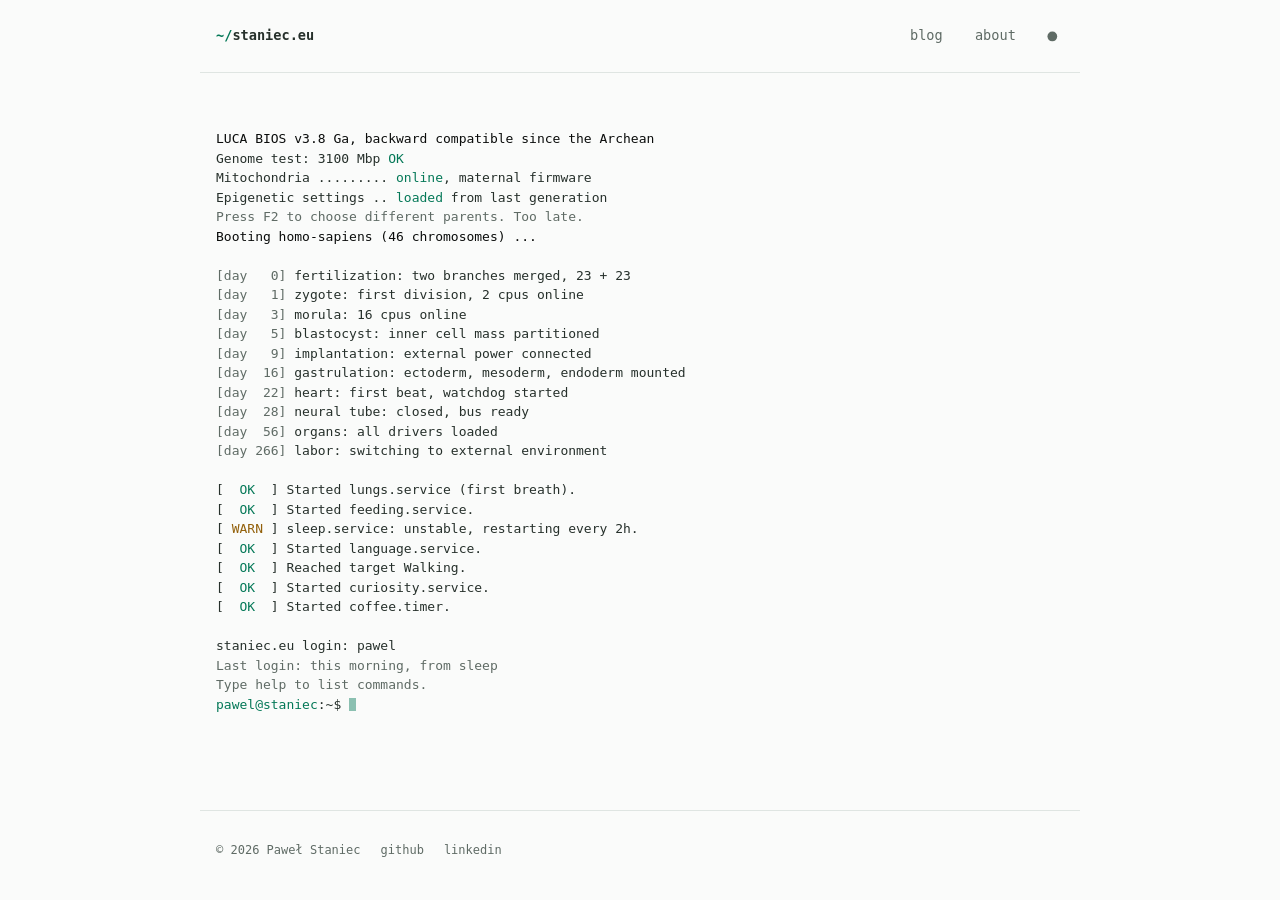
<file: index.html>
<!doctype html>
<html lang="en">
<head>
  <meta charset="utf-8">
  <meta name="viewport" content="width=device-width, initial-scale=1">
  <meta name="color-scheme" content="light dark">
  <script>(function(){var t;try{t=localStorage.getItem('theme')}catch(e){}document.documentElement.dataset.theme=t==='light'||t==='dark'?t:matchMedia('(prefers-color-scheme: light)').matches?'light':'dark'})()</script>
  <meta name="theme-color" content="#0a0c0b" media="(prefers-color-scheme: dark)">
  <meta name="theme-color" content="#fafbfa" media="(prefers-color-scheme: light)">
  <meta name="description" content="Paweł Staniec, booting since conception.">
  <title>staniec.eu</title>
  <link rel="preload" href="/style.css" as="style">
  <link rel="stylesheet" href="/style.css">
</head>
<body>
  <div class="container">
    <header class="site-header">
      <a href="/" class="site-name"><span class="type" style="--n:12;--t:.25"><span class="tilde">~/</span>staniec.eu</span><i class="caret logo-caret" aria-hidden="true"></i></a>
      <nav>
        <a href="https://pawel.staniec.eu" class="cd"><span class="cmd" aria-hidden="true">cd </span>Blog<i class="caret" aria-hidden="true"></i></a>
        <a href="/about.html" class="cd"><span class="cmd" aria-hidden="true">cd </span>About<i class="caret" aria-hidden="true"></i></a>
        <button type="button" id="theme-toggle" class="theme-toggle" aria-label="Dark mode"></button>
      </nav>
    </header>

    <main>
      <h1 class="sr-only">Paweł Staniec</h1>
      <div class="console">
<div class="a bright" style="--t:1.3">LUCA BIOS v3.8 Ga, backward compatible since the Archean</div>
<div class="a" style="--t:1.6">Genome test: <span class="count" style="--t:1.6"></span> Mbp<span class="a ok" style="--t:2.7"> OK</span></div>
<div class="a" style="--t:2.9">Mitochondria ......... <span class="ok">online</span>, maternal firmware</div>
<div class="a" style="--t:3.1">Epigenetic settings .. <span class="ok">loaded</span> from last generation</div>
<div class="a dim" style="--t:3.3">Press F2 to choose different parents. Too late.</div>
<div class="a bright" style="--t:3.8">Booting homo-sapiens (46 chromosomes) ...</div>
<div class="gap"></div>
<div class="a" style="--t:4.1"><span class="dim">[day   0]</span> fertilization: two branches merged, 23 + 23</div>
<div class="a" style="--t:4.35"><span class="dim">[day   1]</span> zygote: first division, 2 cpus online</div>
<div class="a" style="--t:4.65"><span class="dim">[day   3]</span> morula: 16 cpus online</div>
<div class="a" style="--t:4.9"><span class="dim">[day   5]</span> blastocyst: inner cell mass partitioned</div>
<div class="a" style="--t:5.15"><span class="dim">[day   9]</span> implantation: external power connected</div>
<div class="a" style="--t:5.45"><span class="dim">[day  16]</span> gastrulation: ectoderm, mesoderm, endoderm mounted</div>
<div class="a" style="--t:5.85"><span class="dim">[day  22]</span> heart: first beat, watchdog started</div>
<div class="a" style="--t:6.2"><span class="dim">[day  28]</span> neural tube: closed, bus ready</div>
<div class="a" style="--t:6.5"><span class="dim">[day  56]</span> organs: all drivers loaded</div>
<div class="a" style="--t:6.9"><span class="dim">[day 266]</span> labor: switching to external environment</div>
<div class="gap"></div>
<div class="a" style="--t:7.4">[<span class="ok">  OK  </span>] Started lungs.service (first breath).</div>
<div class="a" style="--t:7.65">[<span class="ok">  OK  </span>] Started feeding.service.</div>
<div class="a" style="--t:7.85">[<span class="warn"> WARN </span>] sleep.service: unstable, restarting every 2h.</div>
<div class="a" style="--t:8.3">[<span class="ok">  OK  </span>] Started language.service.</div>
<div class="a" style="--t:8.5">[<span class="ok">  OK  </span>] Reached target Walking.</div>
<div class="a" style="--t:8.7">[<span class="ok">  OK  </span>] Started curiosity.service.</div>
<div class="a" style="--t:8.9">[<span class="ok">  OK  </span>] Started coffee.timer.</div>
<div class="gap"></div>
<div class="a" style="--t:9.3">staniec.eu login: <span class="type" style="--n:5;--t:9.5">pawel</span></div>
<div class="a dim" style="--t:10">Last login: this morning, from sleep</div>
<div class="a dim" style="--t:10.2">Type help to list commands.</div>
<div id="out" aria-live="polite"></div>
<div class="a shell-line" style="--t:10.4"><span class="shell-prompt"><span class="user">pawel@staniec</span>:~$</span><form id="shell" class="cmdline" autocomplete="off"><label class="sr-only" for="cmd">Command</label><input id="cmd" type="text" maxlength="60" autocapitalize="off" autocorrect="off" spellcheck="false" enterkeyhint="go"><i id="cmd-caret" class="caret" aria-hidden="true"></i></form></div>
      </div>
    </main>

    <footer class="site-footer">
      <span>&copy; <span id="yr"></span> Paweł Staniec</span>
      <a href="https://github.com/pawelst" rel="noopener">github</a>
      <a href="https://linkedin.com/in/pawelstaniec" rel="noopener">linkedin</a>
    </footer>
  </div>
  <script>document.getElementById('yr').textContent = new Date().getFullYear();</script>
  <script>
    (function () {
      var root = document.documentElement;
      var button = document.getElementById('theme-toggle');
      var systemLight = matchMedia('(prefers-color-scheme: light)');

      function apply(theme) {
        root.dataset.theme = theme;
        button.setAttribute('aria-pressed', theme === 'dark');
      }

      window.setTheme = function (theme) {
        theme = theme || (root.dataset.theme === 'dark' ? 'light' : 'dark');
        apply(theme);
        try { localStorage.setItem('theme', theme); } catch (e) {}
        return theme;
      };

      button.addEventListener('click', function () { window.setTheme(); });
      systemLight.addEventListener('change', function (event) {
        var saved = null;
        try { saved = localStorage.getItem('theme'); } catch (e) {}
        if (!saved) apply(event.matches ? 'light' : 'dark');
      });
      apply(root.dataset.theme);
    })();
  </script>
  <script>
    (function () {
      var routes = new Map([['cd blog', 'https://pawel.staniec.eu'], ['cd about', '/about.html'], ['cd kubernetes-training', '/kubernetes-training.html'], ['cd kubernetes-tutorial', '/kubernetes-training.html']]);
      var help = 'Available commands:\n  ls            list directories\n  cd blog       open the blog\n  cd about      open the about page\n  theme         toggle light/dark mode\n  theme light   use light mode\n  theme dark    use dark mode\n  help          show this list';
      var form = document.getElementById('shell');
      var input = document.getElementById('cmd');
      var caret = document.getElementById('cmd-caret');
      var out = document.getElementById('out');
      var consoleEl = document.querySelector('.console');

      function print(text, className) {
        var line = document.createElement('div');
        if (className) line.className = className;
        line.textContent = text;
        out.appendChild(line);
      }

      function echo(command) {
        var line = document.createElement('div');
        var user = document.createElement('span');
        user.className = 'user';
        user.textContent = 'pawel@staniec';
        line.append(user, ':~$ ' + command);
        out.appendChild(line);
      }

      function syncCaret() {
        caret.style.setProperty('--c', input.selectionStart);
      }

      form.addEventListener('submit', function (event) {
        event.preventDefault();
        var command = input.value.trim().replace(/\s+/g, ' ');
        input.value = '';
        syncCaret();
        echo(command);
        var theme = /^theme(?: (light|dark))?$/.exec(command);
        if (command === 'help') print(help);
        else if (command === 'ls') print('about  blog  kubernetes-tutorial');
        else if (theme) print('theme set to ' + window.setTheme(theme[1]));
        else if (routes.has(command)) location.href = routes.get(command);
        else if (command) print('unknown command: ' + command, 'warn');
        form.scrollIntoView({ block: 'nearest' });
      });

      ['input', 'keyup', 'click'].forEach(function (name) {
        input.addEventListener(name, syncCaret);
      });

      consoleEl.addEventListener('click', function () {
        if (String(getSelection()) === '') input.focus({ preventScroll: true });
      });

      if (matchMedia('(hover: hover)').matches) {
        var delay = matchMedia('(prefers-reduced-motion: reduce)').matches ? 0 : 10500;
        setTimeout(function () {
          if (document.activeElement === document.body) input.focus({ preventScroll: true });
        }, delay);
      }
    })();
  </script>
</body>
</html>
</file>
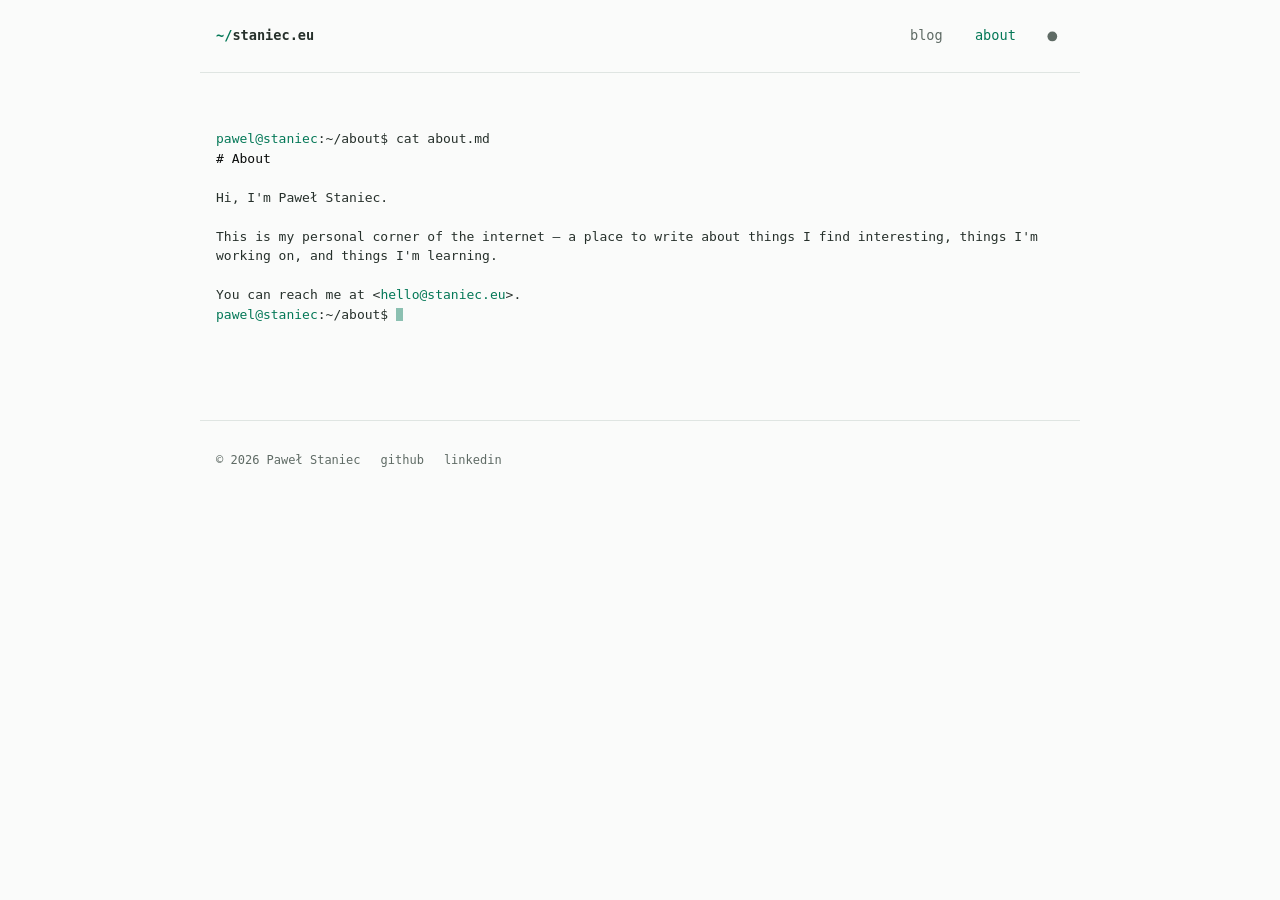
<file: about.html>
<!doctype html>
<html lang="en">
<head>
  <meta charset="utf-8">
  <meta name="viewport" content="width=device-width, initial-scale=1">
  <meta name="color-scheme" content="light dark">
  <script>(function(){var t;try{t=localStorage.getItem('theme')}catch(e){}document.documentElement.dataset.theme=t==='light'||t==='dark'?t:matchMedia('(prefers-color-scheme: light)').matches?'light':'dark'})()</script>
  <meta name="description" content="About Paweł Staniec.">
  <title>About &mdash; staniec.eu</title>
  <link rel="preload" href="/style.css" as="style">
  <link rel="stylesheet" href="/style.css">
</head>
<body>
  <div class="container">
    <header class="site-header">
      <a href="/" class="site-name"><span class="tilde">~/</span>staniec.eu</a>
      <nav>
        <a href="https://pawel.staniec.eu" class="cd"><span class="cmd" aria-hidden="true">cd </span>Blog<i class="caret" aria-hidden="true"></i></a>
        <a href="/about.html" class="cd active"><span class="cmd" aria-hidden="true">cd </span>About<i class="caret" aria-hidden="true"></i></a>
        <button type="button" id="theme-toggle" class="theme-toggle" aria-label="Dark mode"></button>
      </nav>
    </header>

    <main>
      <h1 class="sr-only">About</h1>
      <div class="console">
<div><span class="user">pawel@staniec</span>:~/about$ <span class="type" style="--n:12;--t:.3">cat about.md</span><i class="caret typing-caret" style="--t:1.25" aria-hidden="true"></i></div>
<div class="a md bright" style="--t:1.4" aria-hidden="true"># About</div>
<div class="gap md"></div>
<div class="a md" style="--t:1.5">Hi, I'm Paweł Staniec.</div>
<div class="gap md"></div>
<div class="a md" style="--t:1.6">This is my personal corner of the internet — a place to write about things I find interesting, things I'm working on, and things I'm learning.</div>
<div class="gap md"></div>
<div class="a md" style="--t:1.7">You can reach me at &lt;<a href="mailto:hello@staniec.eu">hello@staniec.eu</a>&gt;.</div>
<div id="out" aria-live="polite"></div>
<div class="a shell-line" style="--t:1.85"><span class="shell-prompt"><span class="user">pawel@staniec</span>:~/about$</span><form id="shell" class="cmdline" autocomplete="off"><label class="sr-only" for="cmd">Command</label><input id="cmd" type="text" maxlength="60" autocapitalize="off" autocorrect="off" spellcheck="false" enterkeyhint="go"><i id="cmd-caret" class="caret" aria-hidden="true"></i></form></div>
      </div>
    </main>

    <footer class="site-footer">
      <span>&copy; <span id="yr"></span> Paweł Staniec</span>
      <a href="https://github.com/pawelst" rel="noopener">github</a>
      <a href="https://linkedin.com/in/pawelstaniec" rel="noopener">linkedin</a>
    </footer>
  </div>
  <script>document.getElementById('yr').textContent = new Date().getFullYear();</script>
  <script>
    (function () {
      var root = document.documentElement;
      var button = document.getElementById('theme-toggle');
      var systemLight = matchMedia('(prefers-color-scheme: light)');

      function apply(theme) {
        root.dataset.theme = theme;
        button.setAttribute('aria-pressed', theme === 'dark');
      }

      window.setTheme = function (theme) {
        theme = theme || (root.dataset.theme === 'dark' ? 'light' : 'dark');
        apply(theme);
        try { localStorage.setItem('theme', theme); } catch (e) {}
        return theme;
      };

      button.addEventListener('click', function () { window.setTheme(); });
      systemLight.addEventListener('change', function (event) {
        var saved = null;
        try { saved = localStorage.getItem('theme'); } catch (e) {}
        if (!saved) apply(event.matches ? 'light' : 'dark');
      });
      apply(root.dataset.theme);
    })();
  </script>
  <script>
    (function () {
      var blog = 'https://pawel.staniec.eu';
      var routes = new Map([['cd', '/'], ['cd ..', '/'], ['cd ~', '/'], ['cd blog', blog], ['cd ../blog', blog]]);
      var help = 'Available commands:\n  cat about.md  print this page again\n  cd ..         back to the home page\n  cd blog       open the blog\n  theme         toggle light/dark mode\n  theme light   use light mode\n  theme dark    use dark mode\n  help          show this list';
      var form = document.getElementById('shell');
      var input = document.getElementById('cmd');
      var caret = document.getElementById('cmd-caret');
      var out = document.getElementById('out');
      var consoleEl = document.querySelector('.console');

      function print(text, className) {
        var line = document.createElement('div');
        if (className) line.className = className;
        line.textContent = text;
        out.appendChild(line);
      }

      function echo(command) {
        var line = document.createElement('div');
        var user = document.createElement('span');
        user.className = 'user';
        user.textContent = 'pawel@staniec';
        line.append(user, ':~/about$ ' + command);
        out.appendChild(line);
      }

      function aboutText() {
        return Array.from(consoleEl.querySelectorAll('.md'), function (el) { return el.textContent; }).join('\n');
      }

      function syncCaret() {
        caret.style.setProperty('--c', input.selectionStart);
      }

      form.addEventListener('submit', function (event) {
        event.preventDefault();
        var command = input.value.trim().replace(/\s+/g, ' ');
        input.value = '';
        syncCaret();
        echo(command);
        var theme = /^theme(?: (light|dark))?$/.exec(command);
        if (command === 'help') print(help);
        else if (command === 'cat about.md') print(aboutText());
        else if (theme) print('theme set to ' + window.setTheme(theme[1]));
        else if (routes.has(command)) location.href = routes.get(command);
        else if (command) print('unknown command: ' + command, 'warn');
        form.scrollIntoView({ block: 'nearest' });
      });

      ['input', 'keyup', 'click'].forEach(function (name) {
        input.addEventListener(name, syncCaret);
      });

      consoleEl.addEventListener('click', function () {
        if (String(getSelection()) === '') input.focus({ preventScroll: true });
      });

      if (matchMedia('(hover: hover)').matches) {
        var delay = matchMedia('(prefers-reduced-motion: reduce)').matches ? 0 : 1900;
        setTimeout(function () {
          if (document.activeElement === document.body) input.focus({ preventScroll: true });
        }, delay);
      }
    })();
  </script>
</body>
</html>
</file>
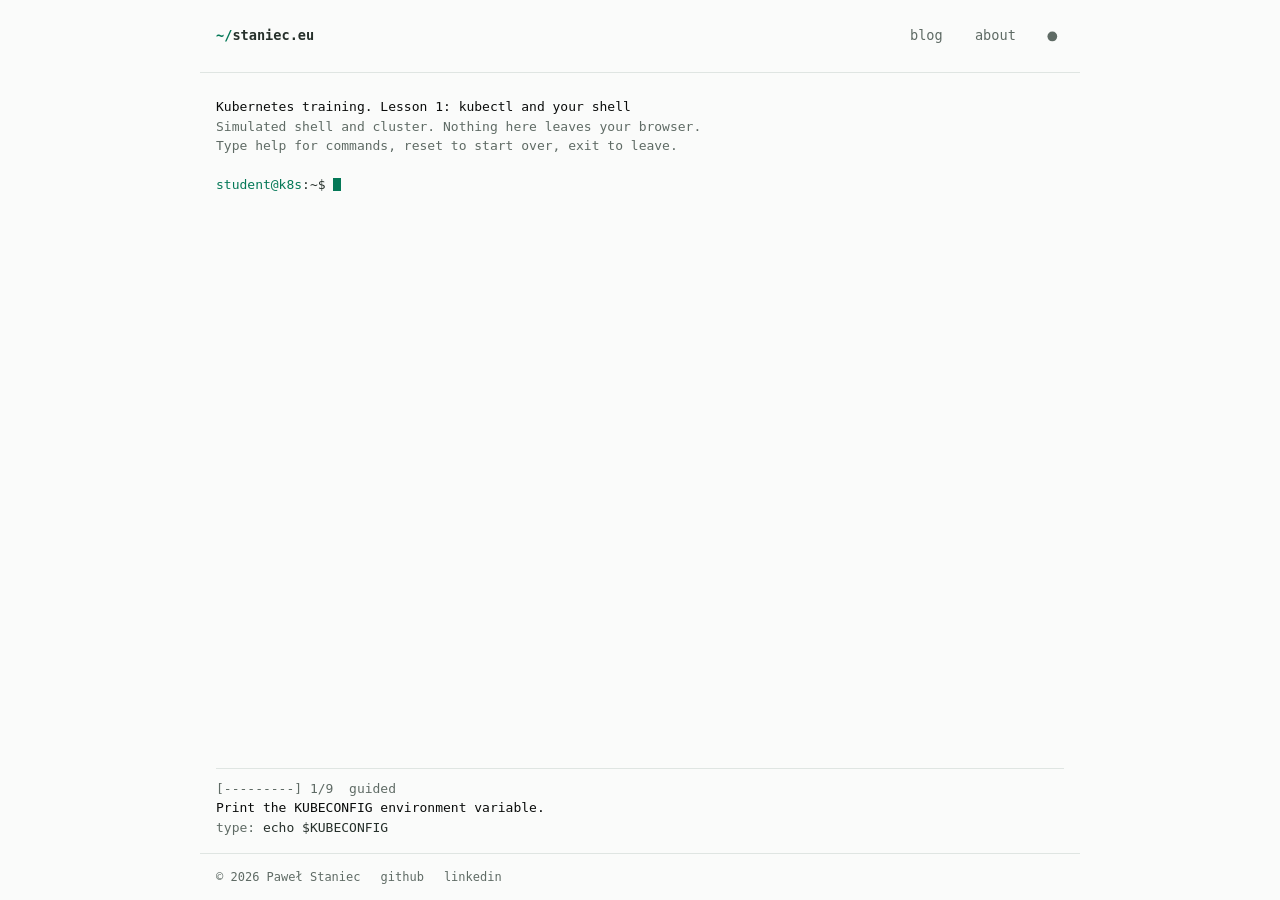
<file: kubernetes-training.html>
<!doctype html>
<html lang="en">
<head>
  <meta charset="utf-8">
  <meta name="viewport" content="width=device-width, initial-scale=1">
  <meta name="color-scheme" content="light dark">
  <script>(function(){var t;try{t=localStorage.getItem('theme')}catch(e){}document.documentElement.dataset.theme=t==='light'||t==='dark'?t:matchMedia('(prefers-color-scheme: light)').matches?'light':'dark'})()</script>
  <meta name="robots" content="noindex">
  <meta name="description" content="Kubernetes training in a simulated terminal.">
  <title>Kubernetes training, staniec.eu</title>
  <link rel="preload" href="/style.css" as="style">
  <link rel="stylesheet" href="/style.css">
</head>
<body class="lesson-page">
  <div class="container">
    <header class="site-header">
      <a href="/" class="site-name"><span class="tilde">~/</span>staniec.eu</a>
      <nav>
        <a href="https://pawel.staniec.eu" class="cd"><span class="cmd" aria-hidden="true">cd </span>Blog<i class="caret" aria-hidden="true"></i></a>
        <a href="/about.html" class="cd"><span class="cmd" aria-hidden="true">cd </span>About<i class="caret" aria-hidden="true"></i></a>
        <button type="button" id="theme-toggle" class="theme-toggle" aria-label="Dark mode"></button>
      </nav>
    </header>

    <main>
      <h1 class="sr-only">Kubernetes training</h1>
      <div class="console">
<div class="a bright" style="--t:.2">Kubernetes training. Lesson 1: kubectl and your shell</div>
<div class="a dim" style="--t:.4">Simulated shell and cluster. Nothing here leaves your browser.</div>
<div class="a dim" style="--t:.6">Type help for commands, reset to start over, exit to leave.</div>
<div class="gap"></div>
<div id="out" aria-live="polite"></div>
<div class="a shell-line" style="--t:.8"><span class="shell-prompt"><span class="user">student@k8s</span>:~$</span><form id="shell" class="cmdline" autocomplete="off"><label class="sr-only" for="cmd">Command</label><input id="cmd" type="text" maxlength="120" autocapitalize="off" autocorrect="off" spellcheck="false" enterkeyhint="go"><i id="cmd-caret" class="caret" aria-hidden="true"></i></form></div>
      </div>
      <div id="status" class="a lesson-status" style="--t:.8"><div id="progress" class="dim"></div><div id="goal" class="bright" aria-live="polite"></div><div id="hint"></div></div>
    </main>

    <footer class="site-footer">
      <span>&copy; <span id="yr"></span> Paweł Staniec</span>
      <a href="https://github.com/pawelst" rel="noopener">github</a>
      <a href="https://linkedin.com/in/pawelstaniec" rel="noopener">linkedin</a>
    </footer>
  </div>
  <script>document.getElementById('yr').textContent = new Date().getFullYear();</script>
  <script>
    (function () {
      var root = document.documentElement;
      var button = document.getElementById('theme-toggle');
      var systemLight = matchMedia('(prefers-color-scheme: light)');

      function apply(theme) {
        root.dataset.theme = theme;
        button.setAttribute('aria-pressed', theme === 'dark');
      }

      window.setTheme = function (theme) {
        theme = theme || (root.dataset.theme === 'dark' ? 'light' : 'dark');
        apply(theme);
        try { localStorage.setItem('theme', theme); } catch (e) {}
        return theme;
      };

      button.addEventListener('click', function () { window.setTheme(); });
      systemLight.addEventListener('change', function (event) {
        var saved = null;
        try { saved = localStorage.getItem('theme'); } catch (e) {}
        if (!saved) apply(event.matches ? 'light' : 'dark');
      });
      apply(root.dataset.theme);
    })();
  </script>
  <script>
    (function () {
      var HOME = '/home/student';
      var CONFIG = HOME + '/.kube/config';
      var BASHRC = HOME + '/.bashrc';

      var CONFIG_FILE = [
        'apiVersion: v1',
        'kind: Config',
        'current-context: training',
        'clusters:',
        '- name: training',
        '  cluster:',
        '    server: https://10.0.0.10:6443',
        'contexts:',
        '- name: training',
        '  context:',
        '    cluster: training',
        '    user: student',
        '    namespace: default',
        'users:',
        '- name: student',
        '  user:',
        '    client-certificate-data: REDACTED',
        '    client-key-data: REDACTED'
      ].join('\n');

      var NODES = [
        'NAME       STATUS   ROLES           AGE   VERSION',
        'cp-1       Ready    control-plane   12d   v1.33.1',
        'worker-1   Ready    <none>          12d   v1.33.1',
        'worker-2   Ready    <none>          12d   v1.33.1'
      ];

      var POD_HEADER = 'NAME                           READY   STATUS    RESTARTS   AGE';
      var PODS = {
        'kube-system': [
          'coredns-5d78c9869d-7xk2p',
          'coredns-5d78c9869d-q9vnt',
          'etcd-cp-1',
          'kube-apiserver-cp-1',
          'kube-controller-manager-cp-1',
          'kube-proxy-8hz4l',
          'kube-proxy-fj2wd',
          'kube-proxy-tm6rc',
          'kube-scheduler-cp-1'
        ],
        monitoring: [
          'grafana-6f9d8c7b5d-x2lmk',
          'node-exporter-5kq9z',
          'node-exporter-h7dpl',
          'node-exporter-vr2cn',
          'prometheus-server-0'
        ]
      };

      var NAMESPACES = [
        'NAME              STATUS   AGE',
        'default           Active   12d',
        'kube-node-lease   Active   12d',
        'kube-public       Active   12d',
        'kube-system       Active   12d',
        'monitoring        Active   12d'
      ];

      var RESOURCES = {
        no: 'nodes', node: 'nodes', nodes: 'nodes',
        po: 'pods', pod: 'pods', pods: 'pods',
        ns: 'namespaces', namespace: 'namespaces', namespaces: 'namespaces'
      };

      // Each step passes on the state it reaches, so any valid command counts.
      // Guided steps introduce every new command. Later phases may only reuse them.
      var steps = [
        {
          phase: 'guided',
          goal: 'Print the KUBECONFIG environment variable.',
          hint: 'echo $KUBECONFIG',
          commands: ['echo $NAME   print a variable'],
          done: function (s) { return s.last && s.last.kind === 'kubeconfig'; },
          learned: 'kubectl reads clusters, credentials and the current context from this file. If KUBECONFIG is unset, it falls back to ~/.kube/config.'
        },
        {
          phase: 'guided',
          goal: 'Ask kubectl which context it is using.',
          hint: 'kubectl config current-context',
          commands: ['kubectl config current-context'],
          done: function (s) { return s.last && s.last.kind === 'context'; },
          learned: 'A context names a cluster, a user and a default namespace. Check it before you run anything you can\'t undo.'
        },
        {
          phase: 'guided',
          goal: 'Make k a shell alias for kubectl.',
          hint: 'alias k=kubectl',
          commands: ['alias name=value   no spaces around ='],
          done: function (s) { return s.aliases.k === 'kubectl'; },
          learned: 'The shell swaps k for kubectl before running the command. kubectl never knows.'
        },
        {
          phase: 'guided',
          goal: 'Using k, list the pods in the kube-system namespace.',
          hint: 'k get pods -n kube-system',
          commands: ['k get pods', '-n <namespace>   run one command in that namespace'],
          done: function (s) { return podsIn(s, 'kube-system') && s.last.via; },
          near: function (s) { return podsIn(s, 'kube-system'); },
          learned: 'Everything after k goes to kubectl unchanged. -n picks the namespace for one command. Without it, kubectl uses the one from your context, here default.'
        },
        {
          phase: 'guided',
          goal: 'Aliases die with the shell. Append yours to ~/.bashrc so new shells get it.',
          hint: "echo 'alias k=kubectl' >> ~/.bashrc",
          commands: ["echo 'text' >> file   append a line to a file"],
          done: function (s) { return bashrcHasAlias(s); },
          learned: '>> appends to a file. Interactive shells read ~/.bashrc on startup, so every new shell has k.'
        },
        {
          phase: 'prompted',
          goal: 'Using k, list the nodes in the cluster.',
          hint: 'k get nodes',
          commands: ['k get <resource>'],
          done: function (s) { return isGet(s, 'nodes') && s.last.via; },
          near: function (s) { return isGet(s, 'nodes'); },
          learned: 'Same shape as before with a different resource: k get <resource>.'
        },
        {
          phase: 'prompted',
          goal: 'Using k, list the pods in the monitoring namespace.',
          hint: 'k get pods -n monitoring',
          commands: ['k get pods', '-n <namespace>   run one command in that namespace'],
          done: function (s) { return podsIn(s, 'monitoring') && s.last.via; },
          near: function (s) { return podsIn(s, 'monitoring'); },
          learned: 'Same command, different -n. Pods live in one namespace. Nodes belong to the whole cluster, so they need no -n.'
        },
        {
          phase: 'on your own',
          goal: 'Using k, print the current context.',
          commands: ['kubectl config current-context', 'k   your alias for kubectl'],
          done: function (s) { return s.last && s.last.kind === 'context' && s.last.via; },
          near: function (s) { return s.last && s.last.kind === 'context'; },
          learned: 'k works for every kubectl command, not only get.'
        },
        {
          phase: 'on your own',
          goal: 'Using k, list the pods in the kube-system namespace.',
          commands: ['k get pods', '-n <namespace>   run one command in that namespace'],
          done: function (s) { return podsIn(s, 'kube-system') && s.last.via; },
          near: function (s) { return podsIn(s, 'kube-system'); },
          learned: 'You can check which config and context you are on, and every new shell has the short form.'
        }
      ];

      var form = document.getElementById('shell');
      var input = document.getElementById('cmd');
      var caret = document.getElementById('cmd-caret');
      var out = document.getElementById('out');
      var progressEl = document.getElementById('progress');
      var goalEl = document.getElementById('goal');
      var hintEl = document.getElementById('hint');
      var consoleEl = document.querySelector('.console');

      var state, step;
      var history = [];
      var historyAt = 0;

      function fresh() {
        var files = {};
        files[CONFIG] = CONFIG_FILE;
        files[BASHRC] = '# ~/.bashrc';
        return { env: { HOME: HOME, KUBECONFIG: CONFIG }, aliases: {}, files: files, last: null };
      }

      function isGet(s, resource) {
        return s.last && s.last.kind === 'get' && s.last.resource === resource;
      }

      function podsIn(s, namespace) {
        return isGet(s, 'pods') && s.last.ns === namespace;
      }

      function podRow(name) {
        return name.padEnd(31) + '1/1     Running   0          12d';
      }

      function bashrcHasAlias(s) {
        return s.files[BASHRC].split('\n').some(function (line) {
          var words = tokenize(line, s.env);
          return words && words[0] === 'alias' && words.indexOf('k=kubectl') > 0;
        });
      }

      // Splits a command line the way a shell would: quotes, $VAR, ~, and the | > >> operators.
      function tokenize(line, env) {
        var words = [], current = '', started = false, quote = null, i = 0;

        function flush() {
          if (started) words.push(current);
          current = '';
          started = false;
        }

        function expand() {
          var match = /^\$(?:(\w+)|\{(\w+)\})/.exec(line.slice(i));
          if (!match) { current += '$'; started = true; i++; return; }
          current += env[match[1] || match[2]] || '';
          if (quote) started = true; else started = started || current !== '';
          i += match[0].length;
        }

        while (i < line.length) {
          var c = line[i];
          if (quote === "'") {
            if (c === "'") quote = null; else current += c;
            i++;
          } else if (quote === '"') {
            if (c === '$') { expand(); continue; }
            if (c === '"') quote = null; else current += c;
            i++;
          } else if (c === ' ') {
            flush();
            i++;
          } else if (c === "'" || c === '"') {
            quote = c;
            started = true;
            i++;
          } else if (c === '$') {
            expand();
          } else if (c === '|') {
            flush();
            words.push({ op: '|' });
            i++;
          } else if (c === '>') {
            flush();
            var append = line[i + 1] === '>';
            words.push({ op: append ? '>>' : '>' });
            i += append ? 2 : 1;
          } else if (c === '~' && !started && (i + 1 === line.length || /[\/ ]/.test(line[i + 1]))) {
            current += HOME;
            started = true;
            i++;
          } else {
            current += c;
            started = true;
            i++;
          }
        }
        if (quote) return null;
        flush();
        return words;
      }

      function resolvePath(path) {
        return path[0] === '/' ? path : HOME + '/' + path.replace(/^\.\//, '');
      }

      function kubectl(args, via) {
        var ns = null, all = false, rest = [];
        for (var i = 0; i < args.length; i++) {
          var a = args[i];
          if (a === '-n' || a === '--namespace') ns = args[++i];
          else if (/^(-n|--namespace)=/.test(a)) ns = a.slice(a.indexOf('=') + 1);
          else if (a === '-A' || a === '--all-namespaces') all = true;
          else if (a === '-o' || a === '--output') i++;
          else if (a[0] !== '-') rest.push(a);
        }

        var reachable = !state.env.KUBECONFIG || state.env.KUBECONFIG === CONFIG;

        if (rest[0] === 'config') {
          if (!reachable) return 'error: current-context is not set';
          if (rest[1] === 'current-context' || rest[1] === 'get-contexts' || rest[1] === 'view') {
            state.last = { kind: 'context', via: via };
            if (rest[1] === 'current-context') return 'training';
            if (rest[1] === 'view') return CONFIG_FILE;
            return 'CURRENT   NAME       CLUSTER    AUTHINFO   NAMESPACE\n*         training   training   student    default';
          }
          return 'error: unknown command "' + (rest[1] || '') + '" for "kubectl config"';
        }

        if (rest[0] === 'get') {
          if (!rest[1]) return 'error: Required resource not specified.';
          var resource = RESOURCES[rest[1]];
          if (!resource) return 'error: the server doesn\'t have a resource type "' + rest[1] + '"';
          if (!reachable) return 'The connection to the server localhost:8080 was refused - did you specify the right host or port?';
          state.last = { kind: 'get', resource: resource, ns: ns, via: via };
          if (resource === 'nodes') return NODES.join('\n');
          if (resource === 'namespaces') return NAMESPACES.join('\n');
          if (all) {
            var rows = ['NAMESPACE     ' + POD_HEADER];
            Object.keys(PODS).forEach(function (name) {
              PODS[name].forEach(function (pod) { rows.push(name.padEnd(14) + podRow(pod)); });
            });
            return rows.join('\n');
          }
          if (Object.prototype.hasOwnProperty.call(PODS, ns)) return [POD_HEADER].concat(PODS[ns].map(podRow)).join('\n');
          return 'No resources found in ' + (ns || 'default') + ' namespace.';
        }

        if (rest[0]) return 'error: unknown command "' + rest[0] + '" for "kubectl"';
        return 'kubectl controls the Kubernetes cluster manager.\nThis training shell knows: get, config.';
      }

      function setAlias(args) {
        if (!args.length) {
          return Object.keys(state.aliases).map(function (name) {
            return "alias " + name + "='" + state.aliases[name] + "'";
          }).join('\n');
        }
        var lines = [];
        args.forEach(function (arg) {
          var at = arg.indexOf('=');
          if (at === 0) lines.push('-bash: alias: `' + arg + "': invalid alias name");
          else if (at > 0) state.aliases[arg.slice(0, at)] = arg.slice(at + 1);
          else if (state.aliases[arg]) lines.push('alias ' + arg + "='" + state.aliases[arg] + "'");
          else lines.push('-bash: alias: ' + arg + ': not found');
        });
        return lines.join('\n');
      }

      function help() {
        var lines = ['Shell: help, clear, reset, exit'];
        if (steps[step]) lines.push('For this step:', '  ' + steps[step].commands.join('\n  '));
        return lines.join('\n');
      }

      // Returns the command's output.
      function execute(words, raw) {
        var name = words[0];
        var via = false;

        if (Object.prototype.hasOwnProperty.call(state.aliases, name)) {
          words = tokenize(state.aliases[name], state.env).concat(words.slice(1));
          via = words[0] === 'kubectl';
          name = words[0];
        }

        var args = words.slice(1);
        var result = '';

        switch (name) {
          case 'kubectl':
            return kubectl(args, via);
          case 'echo':
            result = args.join(' ');
            break;
          case 'printenv':
            result = args.length
              ? args.map(function (key) { return state.env[key] || ''; }).join('\n')
              : Object.keys(state.env).map(function (key) { return key + '=' + state.env[key]; }).join('\n');
            break;
          case 'env':
            result = Object.keys(state.env).map(function (key) { return key + '=' + state.env[key]; }).join('\n');
            break;
          case 'export':
            args.forEach(function (arg) {
              var at = arg.indexOf('=');
              if (at > 0) state.env[arg.slice(0, at)] = arg.slice(at + 1).replace(/^~(?=\/|$)/, HOME);
            });
            return '';
          case 'unset':
            args.forEach(function (key) { delete state.env[key]; });
            return '';
          case 'alias':
            return setAlias(args);
          case 'unalias':
            args.forEach(function (key) { delete state.aliases[key]; });
            return '';
          case 'source':
          case '.':
            if (!args[0]) return '-bash: source: filename argument required';
            if (state.files[resolvePath(args[0])] === undefined) return '-bash: ' + args[0] + ': No such file or directory';
            state.files[resolvePath(args[0])].split('\n').forEach(function (line) {
              var parsed = tokenize(line, state.env);
              if (parsed && parsed.length && String(parsed[0])[0] !== '#') execute(parsed, line);
            });
            return '';
          case 'cat':
            if (!args[0]) return '';
            var file = state.files[resolvePath(args[0])];
            return file === undefined ? 'cat: ' + args[0] + ': No such file or directory' : file;
          case 'help':
            return help();
          default:
            return '-bash: ' + name + ': command not found';
        }

        if (/KUBECONFIG/.test(raw) && result.indexOf(CONFIG) !== -1) state.last = { kind: 'kubeconfig' };
        return result;
      }

      function run(raw) {
        var trimmed = raw.trim();
        if (trimmed === 'clear') { out.textContent = ''; return; }
        if (trimmed === 'reset') { start(); return; }
        if (trimmed === 'exit' || trimmed === 'cd ..') { location.href = '/'; return; }

        state.last = null;
        var words = tokenize(trimmed, state.env);
        if (!words) { print('-bash: unexpected EOF while looking for matching quote', 'warn'); return; }
        if (!words.length) return;

        var pipeAt = words.findIndex(function (w) { return w.op === '|'; });
        var left = pipeAt === -1 ? words : words.slice(0, pipeAt);
        var right = pipeAt === -1 ? null : words.slice(pipeAt + 1);
        var redirectAt = left.findIndex(function (w) { return w.op === '>' || w.op === '>>'; });
        var redirect = redirectAt === -1 ? null : left[redirectAt];
        var target = redirect && left[redirectAt + 1];
        if (redirect) left = left.slice(0, redirectAt);

        if (redirect && typeof target !== 'string') {
          print('-bash: syntax error near unexpected token `newline\'', 'warn');
          return;
        }
        if (right && right[0] !== 'grep') {
          print('This training shell only pipes into grep.', 'warn');
          return;
        }

        var result = left.length ? execute(left, trimmed) : '';

        if (right) {
          result = result.split('\n').filter(function (line) {
            return line.indexOf(right[1] || '') !== -1;
          }).join('\n');
        }

        if (redirect) {
          var path = resolvePath(target);
          var existing = redirect.op === '>>' && state.files[path] ? state.files[path] + '\n' : '';
          state.files[path] = existing + result;
        } else if (result) {
          print(result, /^(-bash|error|cat:|The connection)/.test(result) ? 'warn' : '');
        }

        var current = steps[step];
        if (current && current.near && !current.done(state) && current.near(state)) {
          print('Right output, but this step wants your alias: k.', 'dim');
        }

        advance();
      }

      function advance() {
        while (steps[step] && steps[step].done(state)) {
          print('[  OK  ] ' + steps[step].goal, 'ok');
          print(steps[step].learned, 'dim');
          step++;
        }
        render();
      }

      function print(text, className) {
        var line = document.createElement('div');
        if (className) line.className = className;
        line.textContent = text;
        out.appendChild(line);
      }

      function echo(command) {
        var line = document.createElement('div');
        var user = document.createElement('span');
        user.className = 'user';
        user.textContent = 'student@k8s';
        line.append(user, ':~$ ' + command);
        out.appendChild(line);
      }

      function span(text, className) {
        var el = document.createElement('span');
        el.className = className;
        el.textContent = text;
        return el;
      }

      function render() {
        var current = steps[step];
        var filled = '#'.repeat(step) + '-'.repeat(steps.length - step);
        if (current) {
          progressEl.textContent = '[' + filled + '] ' + (step + 1) + '/' + steps.length + '  ' + current.phase;
          goalEl.textContent = current.goal;
        } else {
          progressEl.textContent = '[' + filled + '] done';
          goalEl.textContent = 'Lesson complete. reset to go again, exit to leave.';
        }
        renderHint();
      }

      // Guided steps colour the hint as you type. Prompted hints vanish once you start.
      function renderHint() {
        var current = steps[step];
        var typed = input.value;
        hintEl.textContent = '';
        hintEl.style.visibility = 'visible';
        if (!current) return;

        if (current.phase === 'on your own') {
          hintEl.append(span('No hint. help lists the commands.', 'dim'));
        } else if (current.phase === 'prompted') {
          hintEl.append(span('hint: ' + current.hint, 'dim'));
          if (typed) hintEl.style.visibility = 'hidden';
        } else {
          var match = 0;
          while (match < typed.length && typed[match] === current.hint[match]) match++;
          var end = Math.max(match, Math.min(typed.length, current.hint.length));
          hintEl.append(
            span('type: ', 'dim'),
            span(current.hint.slice(0, match), 'ok'),
            span(current.hint.slice(match, end), 'warn'),
            span(current.hint.slice(end), '')
          );
        }
      }

      function start() {
        state = fresh();
        step = 0;
        out.textContent = '';
        render();
      }

      function syncCaret() {
        caret.style.setProperty('--c', input.selectionStart);
      }

      form.addEventListener('submit', function (event) {
        event.preventDefault();
        var command = input.value;
        input.value = '';
        syncCaret();
        echo(command);
        if (command.trim()) history.push(command);
        historyAt = history.length;
        run(command);
        renderHint();
        consoleEl.scrollTop = consoleEl.scrollHeight;
      });

      input.addEventListener('keydown', function (event) {
        if (event.key !== 'ArrowUp' && event.key !== 'ArrowDown') return;
        event.preventDefault();
        historyAt = Math.max(0, Math.min(history.length, historyAt + (event.key === 'ArrowUp' ? -1 : 1)));
        input.value = history[historyAt] || '';
        input.setSelectionRange(input.value.length, input.value.length);
        syncCaret();
        renderHint();
      });

      input.addEventListener('input', renderHint);

      ['input', 'keyup', 'click'].forEach(function (name) {
        input.addEventListener(name, syncCaret);
      });

      consoleEl.addEventListener('click', function () {
        if (String(getSelection()) === '') input.focus({ preventScroll: true });
      });

      start();

      if (matchMedia('(hover: hover)').matches) {
        var delay = matchMedia('(prefers-reduced-motion: reduce)').matches ? 0 : 850;
        setTimeout(function () {
          if (document.activeElement === document.body) input.focus({ preventScroll: true });
        }, delay);
      }
    })();
  </script>
</body>
</html>
</file>
<file: style.css>
/* Reset */
*, *::before, *::after {
  box-sizing: border-box;
  margin: 0;
  padding: 0;
}

/* Tokens: same palette as pawel.staniec.eu */
:root {
  color-scheme: light dark;
  --bg: #0a0c0b;
  --surface: #111513;
  --line: #1f2623;
  --text: #d6dbd8;
  --strong: #f3f5f4;
  --muted: #7d8a84;
  --accent: #10b981;
  --warn: #e3b341;
  --sans: 'IBM Plex Sans', system-ui, -apple-system, 'Segoe UI', Helvetica, Arial, sans-serif;
  --mono: 'JetBrains Mono', ui-monospace, 'Cascadia Code', 'SF Mono', Menlo, monospace;
  --wide: 880px;
  --read: 68ch;
}

@media (prefers-color-scheme: light) {
  :root:not([data-theme="dark"]) {
    --bg: #fafbfa;
    --surface: #f0f3f1;
    --line: #dfe5e2;
    --text: #26302b;
    --strong: #0a0c0b;
    --muted: #5f6b65;
    --accent: #047857;
    --warn: #92600a;
  }
}

:root[data-theme="light"] {
  color-scheme: light;
  --bg: #fafbfa;
  --surface: #f0f3f1;
  --line: #dfe5e2;
  --text: #26302b;
  --strong: #0a0c0b;
  --muted: #5f6b65;
  --accent: #047857;
  --warn: #92600a;
}

:root[data-theme="dark"] {
  color-scheme: dark;
}

body {
  background: var(--bg);
  color: var(--text);
  transition: background-color 0.2s, color 0.2s;
  font: 17px/1.75 var(--sans);
  text-rendering: optimizeLegibility;
  -webkit-font-smoothing: antialiased;
  -moz-osx-font-smoothing: grayscale;
}

a {
  color: var(--accent);
  text-decoration: none;
}

a:hover {
  text-decoration: underline;
  text-underline-offset: 3px;
}

.sr-only {
  position: absolute;
  width: 1px;
  height: 1px;
  overflow: hidden;
  clip-path: inset(50%);
  white-space: nowrap;
}

/* Layout */
.container {
  max-width: var(--wide);
  margin: 0 auto;
}

main {
  padding: 3.5rem 1rem 2rem;
}

/* Header */
.site-header {
  padding: 1.5rem 1rem;
  display: flex;
  justify-content: space-between;
  align-items: center;
  gap: 1rem;
  border-bottom: 1px solid var(--line);
  font-family: var(--mono);
  font-size: 0.85rem;
}

.site-name {
  color: var(--text);
  font-weight: 600;
}

.site-name:hover {
  color: var(--strong);
  text-decoration: none;
}

.tilde { color: var(--accent); }

nav a {
  color: var(--muted);
  margin-left: 1.5rem;
  text-transform: lowercase;
}

nav a:hover,
nav a:focus-visible,
nav a.active {
  color: var(--accent);
  text-decoration: none;
}

/* Theme toggle: a moon that morphs into a sun */
.theme-toggle {
  display: inline-grid;
  place-items: center;
  width: 1.5rem;
  height: 1.5rem;
  margin-left: 1rem;
  padding: 0;
  border: 0;
  border-radius: 50%;
  background: none;
  color: var(--muted);
  cursor: pointer;
  vertical-align: middle;
}

html:not([data-theme]) .theme-toggle { display: none; }

.theme-toggle:hover { color: var(--accent); }

.theme-toggle:focus-visible {
  outline: 1px solid var(--accent);
  outline-offset: 1px;
}

.theme-toggle::before {
  content: '';
  width: 0.8rem;
  height: 0.8rem;
  border-radius: 50%;
  background-color: transparent;
  box-shadow: inset 0.28rem -0.1rem 0 0 currentColor;
  transform: rotate(-20deg);
  transition: transform 0.35s cubic-bezier(0.34, 1.56, 0.64, 1), box-shadow 0.3s, background-color 0.3s;
}

:root[data-theme="light"] .theme-toggle::before {
  background-color: currentColor;
  box-shadow: inset 0 0 0 0 currentColor;
  transform: rotate(90deg) scale(0.75);
}

/* Terminal primitives. --t is the start time in seconds, --n the character count. */
.caret {
  display: inline-block;
  width: 0.55em;
  height: 1em;
  background: currentColor;
  vertical-align: -0.12em;
}

.a { animation: appear 0s linear calc(var(--t) * 1s) backwards; }

.type {
  display: inline-block;
  overflow: hidden;
  white-space: pre;
  vertical-align: bottom;
  width: calc(var(--n) * 1ch);
  animation: type calc(var(--n) * 0.075s) steps(var(--n)) calc(var(--t) * 1s) backwards;
}

@keyframes appear { from { visibility: hidden; } }
@keyframes type { from { width: 0; } }
@keyframes blink { 50% { opacity: 0; } }
@keyframes hide { to { opacity: 0; } }

.logo-caret {
  margin-left: 2px;
  color: var(--accent);
  animation: hide 0.01s linear 1.25s forwards;
}

/* Follows a .type command, gone once it finishes typing */
.typing-caret {
  margin-left: 1px;
  color: var(--accent);
  animation: hide 0.01s linear calc(var(--t) * 1s) forwards;
}

/* Blog link types "cd" on hover */
.cd { position: relative; }

.cd .cmd {
  display: inline-block;
  width: 0;
  overflow: hidden;
  white-space: pre;
  vertical-align: bottom;
  transition: width 0.24s steps(3);
}

.cd:hover .cmd,
.cd:focus-visible .cmd { width: 3ch; }

.cd .caret {
  position: absolute;
  left: calc(100% + 2px);
  top: 0.2em;
  opacity: 0;
}

.cd:hover .caret,
.cd:focus-visible .caret {
  opacity: 1;
  animation: blink 1.06s step-end infinite;
}

/* Boot console */
.console {
  font: 13px/1.5 var(--mono);
  font-variant-ligatures: none;
}

.console > div {
  white-space: pre-wrap;
  overflow-wrap: anywhere;
}

.console .gap { height: 1.5em; }
.console .bright { color: var(--strong); }
.dim { color: var(--muted); }
.ok, .user { color: var(--accent); }
.warn { color: var(--warn); }

/* Interactive prompt */
.console > .shell-line {
  display: flex;
  white-space: pre;
}

.shell-prompt {
  margin-right: 1ch;
}

.cmdline {
  position: relative;
  flex: 1;
  min-width: 0;
}

.cmdline input {
  position: relative;
  z-index: 1;
  display: block;
  width: 100%;
  height: 1.5em;
  padding: 0;
  border: 0;
  outline: 0;
  background: transparent;
  color: inherit;
  caret-color: transparent;
  font: inherit;
  font-variant-ligatures: none;
}

.cmdline .caret {
  --c: 0;
  position: absolute;
  top: 0.25em;
  left: min(calc(var(--c) * 1ch), calc(100% - 0.55em));
  color: var(--accent);
  opacity: 0.45;
}

.cmdline:focus-within .caret {
  opacity: 1;
  animation: blink 1.06s step-end infinite;
}

/* Training lesson: the terminal scrolls, the task panel stays pinned below it */
.lesson-page .container {
  display: flex;
  flex-direction: column;
  height: 100vh;
  height: 100dvh;
}

.lesson-page main {
  display: flex;
  flex: 1;
  flex-direction: column;
  min-height: 0;
  padding: 1.5rem 1rem 1rem;
}

.lesson-page .console {
  flex: 1;
  min-height: 0;
  overflow-y: auto;
  scrollbar-width: thin;
  scrollbar-color: var(--line) transparent;
}

.lesson-page .site-footer {
  margin-top: 0;
  padding: 1rem;
}

.lesson-status {
  flex: none;
  margin-top: 1rem;
  padding-top: 0.75em;
  border-top: 1px solid var(--line);
  font: 13px/1.5 var(--mono);
  font-variant-ligatures: none;
  white-space: pre-wrap;
  overflow-wrap: anywhere;
}

.lesson-status .bright { color: var(--strong); }

#hint { min-height: 1.5em; }

/* Keeps iOS from zooming the page when the input is focused */
@media (pointer: coarse) {
  .cmdline { font-size: 16px; }
}

/* Genome test counter: rests on its final value without animation */
@property --mbp {
  syntax: '<integer>';
  inherits: false;
  initial-value: 3100;
}

.count {
  counter-reset: mbp var(--mbp);
  animation: count 1.1s steps(31) calc(var(--t) * 1s) backwards;
}

.count::after { content: counter(mbp); }

@keyframes count { from { --mbp: 0; } }

h1 {
  color: var(--strong);
  font-size: clamp(2rem, 5vw, 2.9rem);
  line-height: 1.15;
  letter-spacing: -0.02em;
  font-weight: 700;
}

/* Footer */
.site-footer {
  margin-top: 4rem;
  padding: 2rem 1rem;
  border-top: 1px solid var(--line);
  font: 12px var(--mono);
  color: var(--muted);
  display: flex;
  flex-wrap: wrap;
  gap: 0.5rem 1.25rem;
}

.site-footer a { color: var(--muted); }
.site-footer a:hover { color: var(--accent); }

/* Reduced motion: the whole log is shown at once */
@media (prefers-reduced-motion: reduce) {
  .a, .type, .count, .caret, .cd:hover .caret, .cd:focus-visible .caret, .cmdline:focus-within .caret { animation: none; }
  .cd .cmd, body, .theme-toggle::before { transition: none; }
  .logo-caret, .typing-caret { display: none; }
}
</file>
